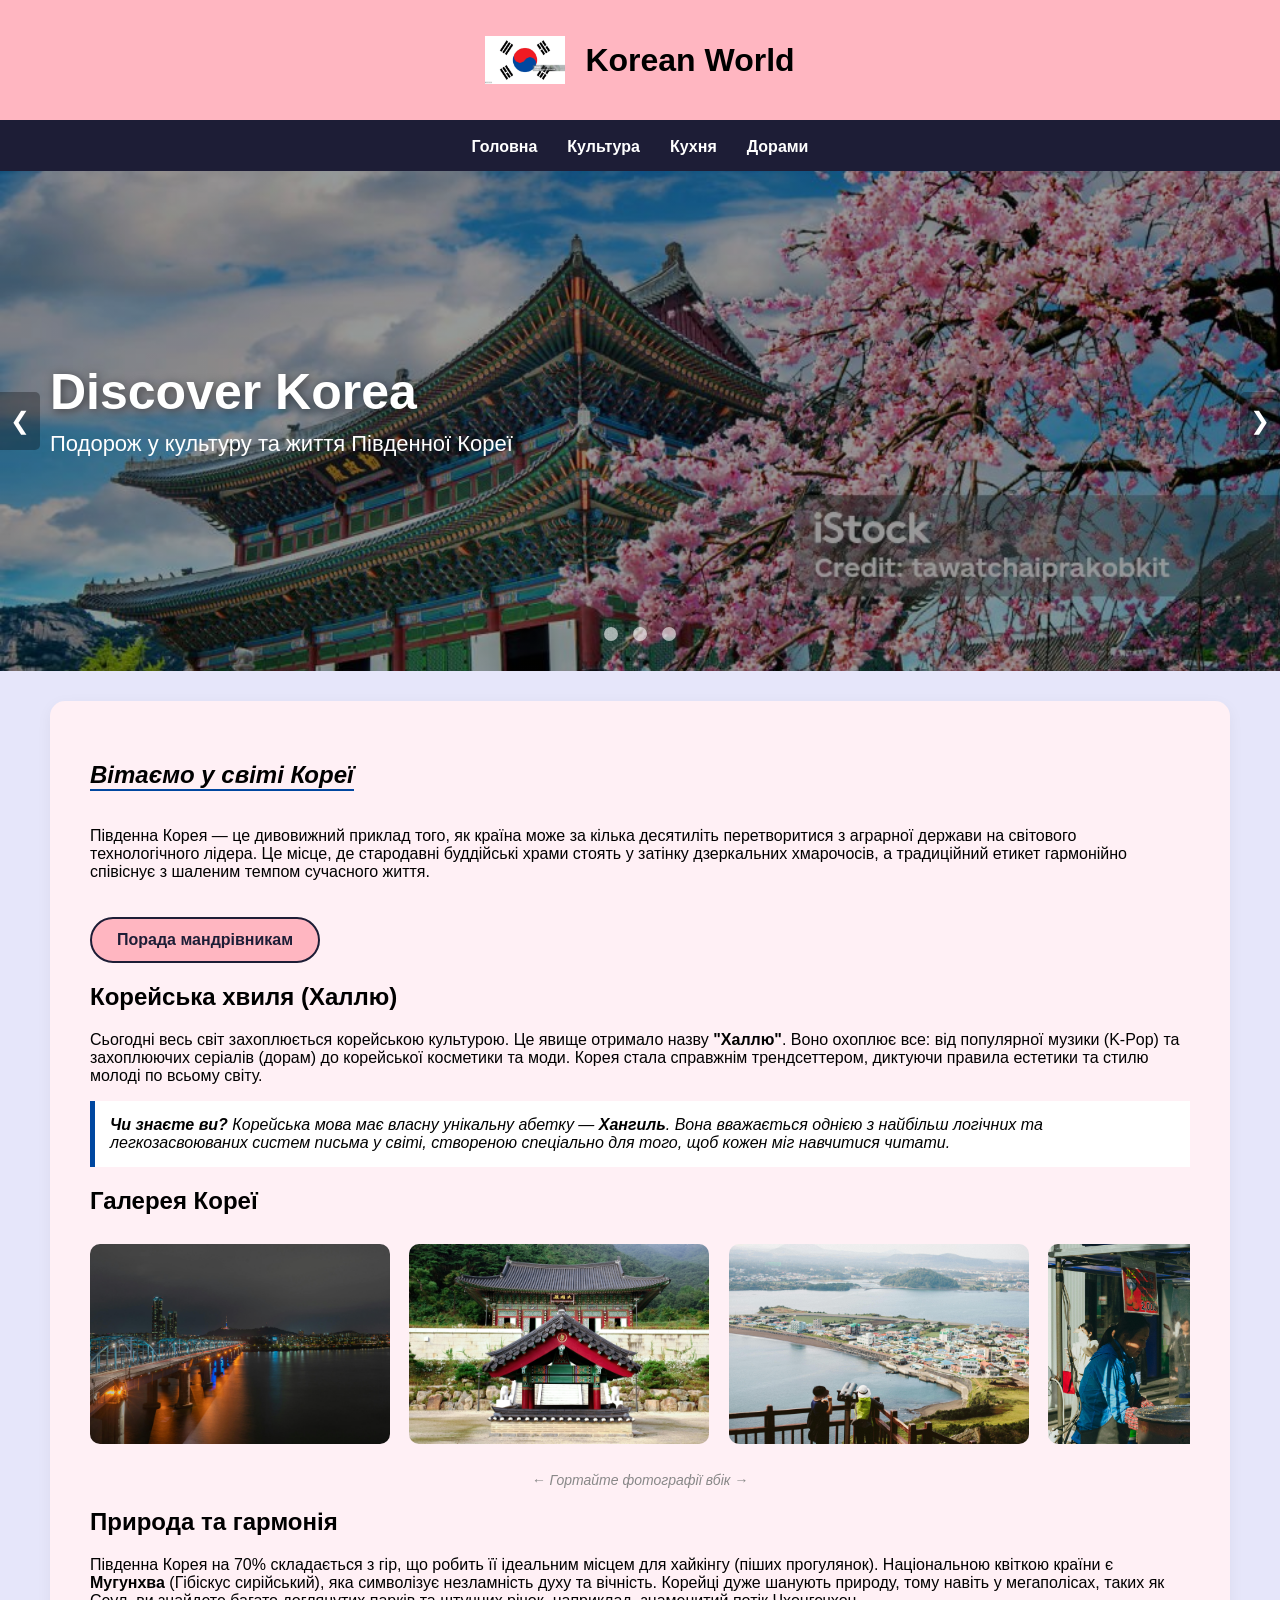
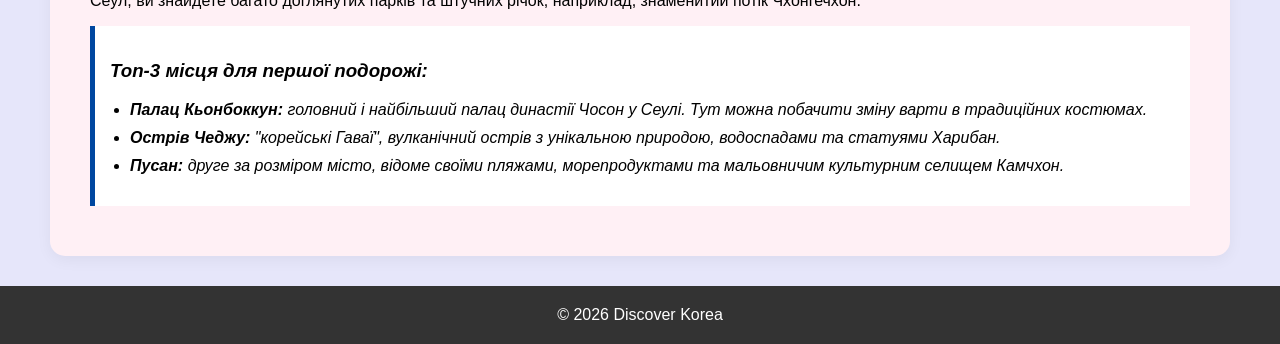
<file: index.html>
<!DOCTYPE html>
<html lang="uk">
<head>
    <meta charset="UTF-8">
    <title>Korean World - Голована</title>
    <link rel="icon" href="images/основна.jpg" type="image/jpeg">
    <link rel="stylesheet" href="CSS/style.css">
    <style>
    body {
        background-color: #E6E6FA !important;
    }
</style>
</head>
<body>
    <div class="topBar">
        <img src="images/flag.jpg.jpg" width="80" alt="Прапор Кореї">
        <h1 style="margin-left: 20px;">Korean World</h1>
    </div>

    <nav class="menu">
        <a href="index.html">Головна</a>
        <a href="culture.html">Культура</a>
        <a href="food.html">Кухня</a>
        <a href="dorama.html">Дорами</a> </nav>
    </nav>

   <div class="slider-wrapper">
        <div class="slider-arrows">
            <button class="arrow prev" id="prevBtn">&#10094;</button>
            <button class="arrow next" id="nextBtn">&#10095;</button>
        </div>

        <div class="slider" id="mainSlider">
            <div class="slide" id="slide-1" style="background-image: linear-gradient(rgba(0,0,0,0.4), rgba(0,0,0,0.4)), url('images/korea.jpg.jpg');">
                <div class="slide-content">
                    <h1>Discover Korea</h1>
                    <p>Подорож у культуру та життя Південної Кореї</p>
                </div>
            </div>
        
        <div class="slide" id="slide-2" style="background-image: linear-gradient(rgba(0,0,0,0.4), rgba(0,0,0,0.4)), url('images/сеул.jpj.jpg');">
            <div class="slide-content">
                <h1>Modern Seoul</h1>
                <p>Мегаполіс майбутнього та інновацій</p>
            </div>
        </div>

        <div class="slide" id="slide-3" style="background-image: linear-gradient(rgba(0,0,0,0.4), rgba(0,0,0,0.4)), url('images/nature.jpj.jpg');">
            <div class="slide-content">
                <h1>Nature & Harmony</h1>
                <p>Спокій корейського моря</p>
            </div>
        </div>
    </div>

    <div class="slider-nav">
        <a href="#slide-1"></a>
        <a href="#slide-2"></a>
        <a href="#slide-3"></a>
    </div>
</div>

    <main class="info-box">
    <section>
        <h2 style="font-style: italic; border-bottom: 2px solid #0047a0; display: inline-block;">Вітаємо у світі Кореї</h2>
        <p>Південна Корея — це дивовижний приклад того, як країна може за кілька десятиліть перетворитися з аграрної держави на світового технологічного лідера. Це місце, де стародавні буддійські храми стоять у затінку дзеркальних хмарочосів, а традиційний етикет гармонійно співіснує з шаленим темпом сучасного життя.</p>
    
        <button id="openDialog" class="btn-info"> Порада мандрівникам </button>
    </section>

    <section>
        <h2>Корейська хвиля (Халлю)</h2>
        <p>Сьогодні весь світ захоплюється корейською культурою. Це явище отримало назву <strong>"Халлю"</strong>. Воно охоплює все: від популярної музики (K-Pop) та захоплюючих серіалів (дорам) до корейської косметики та моди. Корея стала справжнім трендсеттером, диктуючи правила естетики та стилю молоді по всьому світу.</p>
        
        <div class="fact-card">
            <strong>Чи знаєте ви?</strong> Корейська мова має власну унікальну абетку — <strong>Хангиль</strong>. Вона вважається однією з найбільш логічних та легкозасвоюваних систем письма у світі, створеною спеціально для того, щоб кожен міг навчитися читати.
        </div>
    </section>

    <section>
    <h2>Галерея Кореї</h2>
    <div class="carousel-container">
        <div class="carousel-slide">
            <img src="images/seoul night.jpj.jpg" alt="Seoul night">
            <img src="images/Traditional church.jpj.jpg" alt="Traditional church">
            <img src="images/Jeju.jpj.jpg" alt="Jeju">
            <img src="images/street food.jpj.jpg" alt="Street food">
            <img src="images/Палац Кьонбоккун.jpj.jpg" alt="Палац Кьонбоккун">
            <img src="images/Пусан.jpj.jpg" alt="Пусан">
        </div>
    </div>
    <p class="hint">← Гортайте фотографії вбік →</p>
</section>

    <section>
        <h2>Природа та гармонія</h2>
        <p>Південна Корея на 70% складається з гір, що робить її ідеальним місцем для хайкінгу (піших прогулянок). Національною квіткою країни є <strong>Мугунхва</strong> (Гібіскус сирійський), яка символізує незламність духу та вічність. Корейці дуже шанують природу, тому навіть у мегаполісах, таких як Сеул, ви знайдете багато доглянутих парків та штучних річок, наприклад, знаменитий потік Чхонгечхон.</p>
    </section>

       <section class="fact-card">
    <h3>Топ-3 місця для першої подорожі:</h3>
    <ul>
        <li><strong>Палац Кьонбоккун:</strong> головний і найбільший палац династії Чосон у Сеулі. Тут можна побачити зміну варти в традиційних костюмах.</li>
        <li><strong>Острів Чеджу:</strong> "корейські Гаваї", вулканічний острів з унікальною природою, водоспадами та статуями Харибан.</li>
        <li><strong>Пусан:</strong> друге за розміром місто, відоме своїми пляжами, морепродуктами та мальовничим культурним селищем Камчхон.</li>
    </ul>
</section>
    
</main>

    <footer style="text-align: center; padding: 20px; background: #333; color: white;">
        &copy; 2026 Discover Korea 
    </footer>

<div id="myDialog" class="dialog-box">
        <div class="dialog-header">
            <span>Цікава пропозиція</span>
            <button id="closeDialog">&times;</button>
        </div>
        <div class="dialog-content">
            <p>Бажаєте відвідати Південну Корею восени? Зараз найкращий час для планування подорожі!</p>
            <p>Бронюйте тури заздалегідь.</p>
        </div>
    </div>
<script>
        // Робота слайдера
        const slider = document.getElementById('mainSlider');
        const nextBtn = document.getElementById('nextBtn');
        const prevBtn = document.getElementById('prevBtn');

        nextBtn.onclick = () => {
            slider.scrollBy({ left: slider.clientWidth, behavior: 'smooth' });
        };

        prevBtn.onclick = () => {
            slider.scrollBy({ left: -slider.clientWidth, behavior: 'smooth' });
        };

        // Робота діалогового вікна
        const dialog = document.getElementById('myDialog');
        const openBtn = document.getElementById('openDialog');
        const closeBtn = document.getElementById('closeDialog');

        openBtn.onclick = () => dialog.style.display = 'block';
        closeBtn.onclick = () => dialog.style.display = 'none';
    </script>
    <script src="script.js"></script>
</body>
</html>
</file>
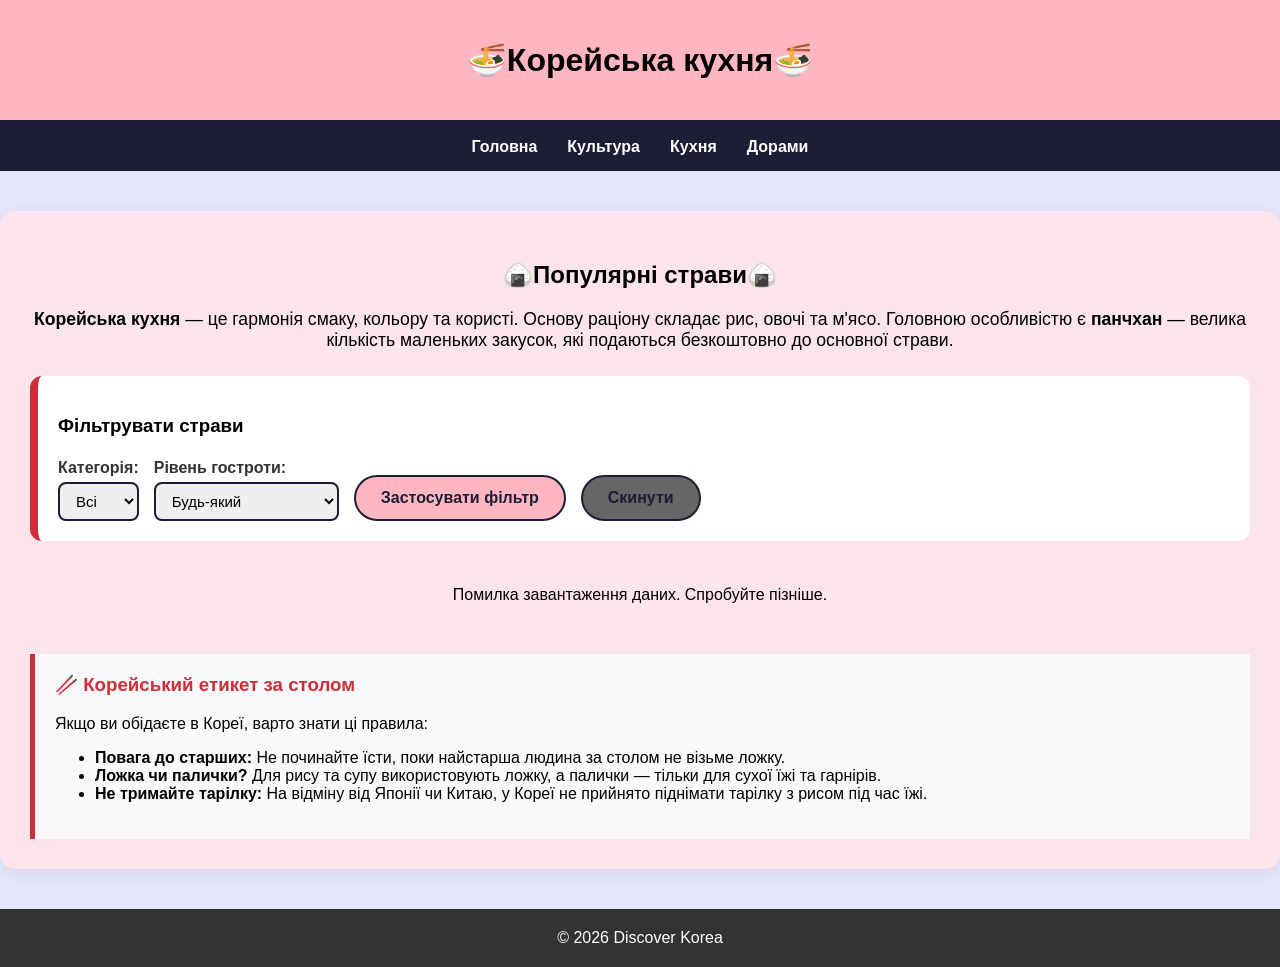
<file: food.html>
<!DOCTYPE html>
<html lang="uk">
<head>
    <meta charset="UTF-8">
    <title>🍜Корейська кухня🍜</title>
    <link rel="icon" href="images/кухня.jpg" type="image/jpeg">
    <link rel="stylesheet" href="style (2).css">
</head>
<body>
    <div class="topBar food-bg">
        <h1>🍜Корейська кухня🍜</h1>
    </div>

    <nav class="menu">
        <a href="index.html">Головна</a>
        <a href="culture.html">Культура</a>
        <a href="food.html">Кухня</a>
        <a href="dorama.html">Дорами</a>
    </nav>

    <div class="section">
        <h2 style="text-align: center; font-size: 2 em;">🍙Популярні страви🍙</h2>
        <p style="text-align: center; font-size: 1.1em;"><strong>Корейська кухня</strong> — це гармонія смаку, кольору та користі. Основу раціону складає рис, овочі та м'ясо. Головною особливістю є <strong>панчхан</strong> — велика кількість маленьких закусок, які подаються безкоштовно до основної страви.</p>

        <!-- Форма фільтрації -->
        <div class="filter-box">
            <h3>Фільтрувати страви</h3>
            <form id="filterForm">
                <label>Категорія:
                    <select id="categoryFilter">
                        <option value="">Всі</option>
                    </select>
                </label>
                
                <label>Рівень гостроти:
                    <select id="spicyFilter">
                        <option value="">Будь-який</option>
                        <option value="1">Малогострі</option>
                        <option value="2">Середньої гостроти</option>
                        <option value="3">Гострі</option>
                    </select>
                </label>

                <button type="button" id="applyFilter" class="btn-info">Застосувати фільтр</button>
                <button type="button" id="resetFilter" class="btn-info" style="background:#666;">Скинути</button>
            </form>
        </div>

        <!-- Таблиця для динамічних даних -->
        <div id="loading" style="text-align:center; padding:20px;">Завантаження даних...</div>
        
        <table class="food-table" id="foodsTable" style="display:none;">
            <thead>
                <tr>
                    <th>Фото</th>
                    <th>Назва страви</th>
                    <th>Опис</th>
                    <th>Категорія</th>
                    <th>Гострота</th>
                    <th>Ціна (₩)</th>
                </tr>
            </thead>
            <tbody id="foodsBody">
                <!-- Дані заповнюються через JavaScript -->
            </tbody>
        </table>

        <div id="noData" style="display:none; text-align:center; padding:40px; color:#666;">
            <p>За вибраними фільтрами нічого не знайдено 😔</p>
        </div>

        <!-- Залишаємо твій статичний блок етикету -->
        <div class="etiquette-box">
            <h3>🥢 Корейський етикет за столом</h3>
            <p>Якщо ви обідаєте в Кореї, варто знати ці правила:</p>
            <ul>
                <li><strong>Повага до старших:</strong> Не починайте їсти, поки найстарша людина за столом не візьме ложку.</li>
                <li><strong>Ложка чи палички?</strong> Для рису та супу використовують ложку, а палички — тільки для сухої їжі та гарнірів.</li>
                <li><strong>Не тримайте тарілку:</strong> На відміну від Японії чи Китаю, у Кореї не прийнято піднімати тарілку з рисом під час їжі.</li>
            </ul>
        </div>
    </div>

    <footer style="text-align: center; padding: 20px; background: #333; color: white;">
        &copy; 2026 Discover Korea
    </footer>

    <script src="script.js"></script>
</body>
</html>
</file>
<file: CSS/style.css>
/* --- ОСНОВНІ СТИЛІ --- */
body { 
    margin: 0; 
    font-family: 'Segoe UI', Tahoma, Geneva, Verdana, sans-serif; 
    background-color: whitesmoke; 
    color: black;
}

/* --- ШАПКА (Top Bar) --- */
.topBar { 
    height: 120px; 
    background-color: lightpink; 
    display: flex; 
    justify-content: center; 
    align-items: center; 
    border-bottom: 3px solid #1d1d36; /* Темна лінія */
}

/* --- МЕНЮ НАВІГАЦІЇ --- */
.menu { 
    background: #1d1d36; 
    color: white; /*колір тексту на смузі, де пише Головна, Культура, Їжа */
    padding: 15px; 
    display: flex; 
    justify-content: center; 
    gap: 30px; 
}

.menu a { 
    color: white; 
    text-decoration: none; 
    font-weight: bold; 
    transition: 0.3s; /*плавна зміна  кольору */
}

.menu a:hover { 
    color: lightpink; /* Ефект при наведенні */
}

/* --- ВЕЛИКИЙ СЛАЙДЕР / БАНЕР --- */
.slider-wrapper {
    position: relative;
    width: 100%;
    height: 500px;
    overflow: hidden;
}

.slider {
    display: flex;
    width: 100%;
    height: 100%;
    overflow-x: auto; /* дозволяє гортати вліво-вправо слайди */ 
    scroll-snap-type: x mandatory; /* прокрутка слайду до кінця */ 
    scroll-behavior: smooth; /* плавна прокрутка */ 
    scrollbar-width: none;
}

.slider::-webkit-scrollbar {
    display: none; /* Приховуємо смугу прокрутки для Chrome*/
}

.slide {
    flex: 0 0 100%;
    height: 100%;
    scroll-snap-align: start; /* Слайд автоматично "прилипає" до лівого краю при гортанні */
    background-size: cover;
    background-position: center;
    display: flex; /* Вмикаємо Flexbox для керування текстом всередині */
    align-items: center;
    padding-left: 50px; /* Відступ тексту від лівого краю картинки */
    color: white;
}


.hero { 
    /* Створює напівпрозорий темний шар поверх картинки, щоб текст був чітким */
    background: linear-gradient(rgba(0,0,0,0.5), rgba(0,0,0,0.5)), url('images/korea.jpg.jpg'); 
    background-size: cover; 
    background-position: center;
    height: 450px; 
    color: white; 
    display: flex; 
    flex-direction: column; /* Розставляє елементи (заголовок, текст) один під одним */
    justify-content: center; 
    padding-left: 50px;
}

.slide-content h1 {
    font-size: 50px;
    margin: 0;
    text-shadow: 2px 2px 10px rgba(0,0,0,0.5); /* Легка тінь для літер, щоб білий текст добре читався на світлих фото */
}

.slide-content p {
    font-size: 22px; /* Розмір шрифту для підзаголовка */
    margin-top: 10px;
}

/* навігаційні кнопки: */ 
.slider-nav {
    position: absolute; /* Дозволяє розмістити крапки поверх картинки слайдера */
    bottom: 30px;
    left: 50%; /* Зсуває початок панелі на центр екрана */
    transform: translateX(-50%); /* Вирівнює панель точно по центру (компенсує її власну ширину) */
    display: flex; /* Виставляє крапочки в один горизонтальний ряд */
    gap: 15px;
}

/* налаштування кожного окремого кружечка: */ 
.slider-nav a {
    width: 14px;
    height: 14px;
    background: white;
    opacity: 0.6; /* напівпрозорість */
    border-radius: 50%;
    transition: 0.3s; /* Плавність при наведенні курсором */
}
/* --- СТРІЛКИ СЛАЙДЕРА --- */
.slider-arrows {
    position: absolute;
    top: 50%;
    width: 100%;
    display: flex;
    justify-content: space-between;
    transform: translateY(-50%);
    z-index: 10; /* Щоб стрілки були над слайдами */
    pointer-events: none; /* Щоб область між стрілками не заважала клікати на слайд */
}

.arrow {
   pointer-events: auto;
    background: rgba(0, 0, 0, 0.3);
    color: white;
    text-decoration: none;
    font-size: 24px;
    padding: 15px 10px; /* 15px зверху/знизу, 10px з боків */
    width: 40px;        /* Фіксована вузька ширина */
    border: none;       /* Прибираємо стандартну рамку кнопки */
    display: flex;
    justify-content: center;
    align-items: center;
    transition: 0.3s;
    cursor: pointer;
    user-select: none;
}

.arrow:hover {
    background: rgba(0, 0, 0, 0.7);
    color: lightpink;
}

.prev {
    border-radius: 0 5px 5px 0;
}

.next {
    border-radius: 5px 0 0 5px;
}

/* --- КОНТЕНТ ТА КАРТКИ --- */
.info-box { 
    background-color: lavenderblush; 
    padding: 40px; 
    margin: 30px 50px; /* Зовнішні відступи: 30px зверху/знизу та 50px по боках */
    border-radius: 15px; 
    box-shadow: 0 4px 15px rgba(0,0,0,0.05);
}

/* картка з цікавим фактом */
.fact-card {
    background: white;
    border-left: 5px solid #0047a0;
    padding: 15px;
    margin: 10px 0;
    font-style: italic;
}

/* --- КАРУСЕЛЬ ФОТОГРАФІЙ --- */
.carousel-container {
    width: 100%;
    overflow-x: auto; /* Дозволяє горизонтальну прокрутку, якщо фото не вміщуються */
    white-space: nowrap; /* Забороняє фотографіям переноситися на новий рядок */
    padding: 10px 0;
    scroll-snap-type: x mandatory; /* Вмикає ефект "магніту": фото чітко зупиняються по центру */
    scrollbar-width: thin;
}

.carousel-container::-webkit-scrollbar { height: 8px; }
.carousel-container::-webkit-scrollbar-thumb {
    background: #0047a0; /* Фарбує повзунок у синій колір  */
    border-radius: 10px;
}

/* Вигляд кожної окремої фотографії */
.carousel-slide img {
    display: inline-block; /* Вишиковує фотографії в один ряд */
    width: 300px;
    height: 200px;
    object-fit: cover; /* Обрізає фото так, щоб воно заповнило блок без деформації */
    margin-right: 15px;
    border-radius: 10px;
    scroll-snap-align: center;
    transition: transform 0.3s; /* робить ефект збільшення плавним */
}

/* Ефект при наведенні мишкою */
.carousel-slide img:hover { transform: scale(1.05); }
.fact-card ul {
    padding-left: 20px; /* додає відступ зліва для крапок списку */
    margin-top: 2px;   /* відокремлює список від заголовка h3 */
}

.fact-card li {
    margin-bottom: 10px; /* додає простір між пунктами про палаци та острів Чеджу */
}

/* --- РОЗДІЛ КУЛЬТУРА (Шаховий порядок) --- */
.culture-row {
    display: flex;
    align-items: center; /* Вирівнює фото і текст по центру один щодо одного по вертикалі */
    gap: 30px;
    margin-bottom: 40px;
}

.culture-row.reverse { flex-direction: row-reverse; } /* Міняє фото і текст місцями (текст стає зліва, фото — справа) */


.culture-img-box { flex: 1; } /* Каже блоку займати рівно половину (1 частину) ширини ряду */ 

/* Налаштування самої картинки */
.culture-img-box img {
    width: 100%;
    height: auto;
    border-radius: 10px;
    box-shadow: 0 4px 10px rgba(0,0,0,0.1);
}

.culture-text-box { flex: 1; }
.culture-page {
    background-color: #E6E6FA !important;
}

/* --- СТОРІНКА ЇЖА ТА ТАБЛИЦІ --- */
.food-bg { background-color: lightpink; }

.food-table {
    width: 100%;
    border-collapse: collapse;
    margin: 20px 0;
    background: white;
}

/* Стиль для заголовків таблиці */
.food-table th {
    background-color: palevioletred; 
    color: white;
    padding: 12px;
}

/* Стиль для звичайних клітинок таблиці */
.food-table td {
    border: 1px solid #ddd;
    padding: 15px;
}

/* Налаштування для маленьких фото страв всередині таблиці */
.table-img {
    width: 120px;
    height: auto;
    border-radius: 5px;
}

/* --- ЕТИКЕТ --- */
.etiquette-box {
    background-color: #f9f9f9;
    border-left: 5px solid #cd2e3a;
    padding: 20px;
    margin-top: 30px;
}

/* Заголовок всередині блоку етикету */
.etiquette-box h3 {
    margin-top: 0;
    color: #cd2e3a;
}

.hint {
    text-align: center;
    color: #888;
    font-size: 14px;
    font-style: italic;
}

/* --- СТИЛІ ДЛЯ НЕМОДАЛЬНОГО ВІКНА --- */
.dialog-box {
    position: fixed; /* Вікно "плаває" над контентом */
    bottom: 20px;    /* Відступ від нижнього краю */
    right: 20px;     /* Відступ від правого краю */
    width: 300px;
    background-color: white;
    border: 2px solid #1d1d36;
    border-radius: 12px;
    box-shadow: 0 10px 30px rgba(0,0,0,0.3); /* Тінь для об'єму */
    display: none;   /* Початково вікно сховане */
    z-index: 1001;   /* Щоб було поверх усіх елементів */
    overflow: hidden;
}

/* Шапка вікна з назвою та кнопкою закриття */
.dialog-header {
    background-color: lightpink;
    padding: 12px;
    display: flex;
    justify-content: space-between;
    align-items: center;
    border-bottom: 1px solid #ddd;
    font-weight: bold;
    color: #1d1d36;
}

/* Кнопка-хрестик */
#closeDialog {
    background: none;
    border: none;
    font-size: 24px;
    line-height: 1;
    cursor: pointer;
    color: #1d1d36;
}

/* Текст всередині вікна */
.dialog-content {
    padding: 15px;
    font-size: 15px;
    line-height: 1.5;
    color: #333;
}

/* --- СТИЛЬ КНОПКИ ВІДКРИТТЯ --- */
.btn-info {
    background-color: lightpink;
    color: #1d1d36;
    border: 2px solid #1d1d36;
    padding: 12px 25px;
    border-radius: 30px;
    font-weight: bold;
    font-size: 16px;
    cursor: pointer;
    transition: all 0.3s ease; /* Плавний ефект при наведенні */
    margin-top: 20px;
    display: inline-block;
}

.btn-info:hover {
    background-color: #1d1d36;
    color: white;
    transform: translateY(-2px); /* Кнопка трохи піднімається */
}

/* порада Культура */
/* Затемнення фону */
.modal-overlay {
    display: none;
    position: fixed;
    top: 0; left: 0;
    width: 100%; height: 100%;
    background: rgba(0, 0, 0, 0.7);
    z-index: 1000;
    justify-content: center;
    align-items: center;
}

/* Вікно, що вискакує */
.modal-content {
    background: white;
    padding: 25px;
    border-radius: 20px;
    max-width: 550px;
    width: 90%;
    position: relative;
    box-shadow: 0 10px 30px rgba(128, 0, 128, 0.3);
    animation: popup 0.4s ease-out; /* Анімація вискакування */
}

@keyframes popup {
    from { transform: scale(0.7); opacity: 0; }
    to { transform: scale(1); opacity: 1; }
}

.close-btn {
    position: absolute;
    top: 10px; right: 20px;
    font-size: 30px;
    cursor: pointer;
    color: #888;
}

#adviceImg {
    width: 100%;
    height: auto;
    max-height: 300px;
    object-fit: contain; /* Щоб фото не обрізалося */
    border-radius: 10px;
    display: block;      /* Щоб не було зайвих відступів знизу */
    margin: 0 auto;      /* Центрування */
}

#adviceText {
    margin-top: 15px;
    font-size: 1.05rem;
    line-height: 1.6;
    color: #333;
    text-align: justify;
}
/* === СТИЛІ ДЛЯ ФІЛЬТРІВ ТА ДИНАМІЧНОЇ ТАБЛИЦІ ЇЖА=== */
.filter-box {
    background-color: #f9f9f9;
    padding: 20px;
    border-radius: 12px;
    margin: 25px 0;
    border-left: 5px solid #cd2e3a;
}

.filter-box form {
    display: flex;
    flex-wrap: wrap;
    gap: 15px;
    align-items: end;
}

.filter-box label {
    display: flex;
    flex-direction: column;
    font-weight: bold;
    color: #333;
}

.filter-box select {
    padding: 8px 12px;
    border: 2px solid #1d1d36;
    border-radius: 8px;
    margin-top: 5px;
    font-size: 15px;
}

#foodsTable td {
    vertical-align: middle;
}

#foodsTable img {
    width: 110px;
    height: auto;
    border-radius: 8px;
    object-fit: cover;
}

/* Стиль для рівня гостроти */
.spicy {
    font-weight: bold;
    color: #cd2e3a;
}

/*СТИЛЬ СТОРІНКИ ДОРАМА*/
/* Повідомлення про успіх і помилку */
.success-message {
    background: #d4edda;
    color: #155724;
    padding: 15px;
    border-radius: 10px;
    margin: 20px 0;
    text-align: center;
    font-size: 16px;
    border: 1px solid #c3e6cb;
}

.error-message {
    background: #f8d7da;
    color: #721c24;
    padding: 15px;
    border-radius: 10px;
    margin: 20px 0;
    text-align: center;
    font-size: 16px;
    border: 1px solid #f5c6cb;
}
</file>
<file: style (2).css>
/* --- ОСНОВНІ СТИЛІ --- */
body { 
    margin: 0; 
    font-family: 'Segoe UI', Tahoma, Geneva, Verdana, sans-serif; 
    background-color: whitesmoke; 
    color: black;
}

/* --- ШАПКА (Top Bar) --- */
.topBar { 
    height: 120px; 
    background-color: lightpink; 
    display: flex; 
    justify-content: center; 
    align-items: center; 
    border-bottom: 3px solid #1d1d36; /* Темна лінія */
}

/* --- МЕНЮ НАВІГАЦІЇ --- */
.menu { 
    background: #1d1d36; 
    color: white; /*колір тексту на смузі, де пише Головна, Культура, Їжа */
    padding: 15px; 
    display: flex; 
    justify-content: center; 
    gap: 30px; 
}

.menu a { 
    color: white; 
    text-decoration: none; 
    font-weight: bold; 
    transition: 0.3s; /*плавна зміна  кольору */
}

.menu a:hover { 
    color: lightpink; /* Ефект при наведенні */
}

/* --- ВЕЛИКИЙ СЛАЙДЕР / БАНЕР --- */
.slider-wrapper {
    position: relative;
    width: 100%;
    height: 500px;
    overflow: hidden;
}

.slider {
    display: flex;
    width: 100%;
    height: 100%;
    overflow-x: auto; /* дозволяє гортати вліво-вправо слайди */ 
    scroll-snap-type: x mandatory; /* прокрутка слайду до кінця */ 
    scroll-behavior: smooth; /* плавна прокрутка */ 
    scrollbar-width: none;
}

.slider::-webkit-scrollbar {
    display: none; /* Приховуємо смугу прокрутки для Chrome*/
}

.slide {
    flex: 0 0 100%;
    height: 100%;
    scroll-snap-align: start; /* Слайд автоматично "прилипає" до лівого краю при гортанні */
    background-size: cover;
    background-position: center;
    display: flex; /* Вмикаємо Flexbox для керування текстом всередині */
    align-items: center;
    padding-left: 50px; /* Відступ тексту від лівого краю картинки */
    color: white;
}


.hero { 
    /* Створює напівпрозорий темний шар поверх картинки, щоб текст був чітким */
    background: linear-gradient(rgba(0,0,0,0.5), rgba(0,0,0,0.5)), url('images/korea.jpg.jpg'); 
    background-size: cover; 
    background-position: center;
    height: 450px; 
    color: white; 
    display: flex; 
    flex-direction: column; /* Розставляє елементи (заголовок, текст) один під одним */
    justify-content: center; 
    padding-left: 50px;
}

.slide-content h1 {
    font-size: 50px;
    margin: 0;
    text-shadow: 2px 2px 10px rgba(0,0,0,0.5); /* Легка тінь для літер, щоб білий текст добре читався на світлих фото */
}

.slide-content p {
    font-size: 22px; /* Розмір шрифту для підзаголовка */
    margin-top: 10px;
}

/* навігаційні кнопки: */ 
.slider-nav {
    position: absolute; /* Дозволяє розмістити крапки поверх картинки слайдера */
    bottom: 30px;
    left: 50%; /* Зсуває початок панелі на центр екрана */
    transform: translateX(-50%); /* Вирівнює панель точно по центру (компенсує її власну ширину) */
    display: flex; /* Виставляє крапочки в один горизонтальний ряд */
    gap: 15px;
}

/* налаштування кожного окремого кружечка: */ 
.slider-nav a {
    width: 14px;
    height: 14px;
    background: white;
    opacity: 0.6; /* напівпрозорість */
    border-radius: 50%;
    transition: 0.3s; /* Плавність при наведенні курсором */
}
/* --- СТРІЛКИ СЛАЙДЕРА --- */
.slider-arrows {
    position: absolute;
    top: 50%;
    width: 100%;
    display: flex;
    justify-content: space-between;
    transform: translateY(-50%);
    z-index: 10; /* Щоб стрілки були над слайдами */
    pointer-events: none; /* Щоб область між стрілками не заважала клікати на слайд */
}

.arrow {
   pointer-events: auto;
    background: rgba(0, 0, 0, 0.3);
    color: white;
    text-decoration: none;
    font-size: 24px;
    padding: 15px 10px; /* 15px зверху/знизу, 10px з боків */
    width: 40px;        /* Фіксована вузька ширина */
    border: none;       /* Прибираємо стандартну рамку кнопки */
    display: flex;
    justify-content: center;
    align-items: center;
    transition: 0.3s;
    cursor: pointer;
    user-select: none;
}

.arrow:hover {
    background: rgba(0, 0, 0, 0.7);
    color: lightpink;
}

.prev {
    border-radius: 0 5px 5px 0;
}

.next {
    border-radius: 5px 0 0 5px;
}

/* --- КОНТЕНТ ТА КАРТКИ --- */
.info-box { 
    background-color: lavenderblush; 
    padding: 40px; 
    margin: 30px 50px; /* Зовнішні відступи: 30px зверху/знизу та 50px по боках */
    border-radius: 15px; 
    box-shadow: 0 4px 15px rgba(0,0,0,0.05);
}

/* картка з цікавим фактом */
.fact-card {
    background: white;
    border-left: 5px solid #0047a0;
    padding: 15px;
    margin: 10px 0;
    font-style: italic;
}

/* --- КАРУСЕЛЬ ФОТОГРАФІЙ --- */
.carousel-container {
    width: 100%;
    overflow-x: auto; /* Дозволяє горизонтальну прокрутку, якщо фото не вміщуються */
    white-space: nowrap; /* Забороняє фотографіям переноситися на новий рядок */
    padding: 10px 0;
    scroll-snap-type: x mandatory; /* Вмикає ефект "магніту": фото чітко зупиняються по центру */
    scrollbar-width: thin;
}

.carousel-container::-webkit-scrollbar { height: 8px; }
.carousel-container::-webkit-scrollbar-thumb {
    background: #0047a0; /* Фарбує повзунок у синій колір  */
    border-radius: 10px;
}

/* Вигляд кожної окремої фотографії */
.carousel-slide img {
    display: inline-block; /* Вишиковує фотографії в один ряд */
    width: 300px;
    height: 200px;
    object-fit: cover; /* Обрізає фото так, щоб воно заповнило блок без деформації */
    margin-right: 15px;
    border-radius: 10px;
    scroll-snap-align: center;
    transition: transform 0.3s; /* робить ефект збільшення плавним */
}

/* Ефект при наведенні мишкою */
.carousel-slide img:hover { transform: scale(1.05); }

/* --- РОЗДІЛ КУЛЬТУРА (Шаховий порядок) --- */
.culture-row {
    display: flex;
    align-items: center; /* Вирівнює фото і текст по центру один щодо одного по вертикалі */
    gap: 30px;
    margin-bottom: 40px;
}

.culture-row.reverse { flex-direction: row-reverse; } /* Міняє фото і текст місцями (текст стає зліва, фото — справа) */


.culture-img-box { flex: 1; } /* Каже блоку займати рівно половину (1 частину) ширини ряду */ 

/* Налаштування самої картинки */
.culture-img-box img {
    width: 100%;
    height: auto;
    border-radius: 10px;
    box-shadow: 0 4px 10px rgba(0,0,0,0.1);
}

.culture-text-box { flex: 1; }


/* --- СТОРІНКА ЇЖА ТА ТАБЛИЦІ --- */
.food-bg { background-color: lightpink; }

.food-table {
    width: 100%;
    border-collapse: collapse;
    margin: 20px 0;
    background: white;
}

/* Стиль для заголовків таблиці */
.food-table th {
    background-color: palevioletred; 
    color: white;
    padding: 12px;
}

/* Стиль для звичайних клітинок таблиці */
.food-table td {
    border: 1px solid #ddd;
    padding: 15px;
}

/* Налаштування для маленьких фото страв всередині таблиці */
.table-img {
    width: 120px;
    height: auto;
    border-radius: 5px;
}

/* --- ЕТИКЕТ --- */
.etiquette-box {
    background-color: #f9f9f9;
    border-left: 5px solid #cd2e3a;
    padding: 20px;
    margin-top: 30px;
}

/* Заголовок всередині блоку етикету */
.etiquette-box h3 {
    margin-top: 0;
    color: #cd2e3a;
}

.hint {
    text-align: center;
    color: #888;
    font-size: 14px;
    font-style: italic;
}

/* --- СТИЛІ ДЛЯ НЕМОДАЛЬНОГО ВІКНА --- */
.dialog-box {
    position: fixed; /* Вікно "плаває" над контентом */
    bottom: 20px;    /* Відступ від нижнього краю */
    right: 20px;     /* Відступ від правого краю */
    width: 300px;
    background-color: white;
    border: 2px solid #1d1d36;
    border-radius: 12px;
    box-shadow: 0 10px 30px rgba(0,0,0,0.3); /* Тінь для об'єму */
    display: none;   /* Початково вікно сховане */
    z-index: 1001;   /* Щоб було поверх усіх елементів */
    overflow: hidden;
}

/* Шапка вікна з назвою та кнопкою закриття */
.dialog-header {
    background-color: lightpink;
    padding: 12px;
    display: flex;
    justify-content: space-between;
    align-items: center;
    border-bottom: 1px solid #ddd;
    font-weight: bold;
    color: #1d1d36;
}

/* Кнопка-хрестик */
#closeDialog {
    background: none;
    border: none;
    font-size: 24px;
    line-height: 1;
    cursor: pointer;
    color: #1d1d36;
}

/* Текст всередині вікна */
.dialog-content {
    padding: 15px;
    font-size: 15px;
    line-height: 1.5;
    color: #333;
}

/* --- СТИЛЬ КНОПКИ ВІДКРИТТЯ --- */
.btn-info {
    background-color: lightpink;
    color: #1d1d36;
    border: 2px solid #1d1d36;
    padding: 12px 25px;
    border-radius: 30px;
    font-weight: bold;
    font-size: 16px;
    cursor: pointer;
    transition: all 0.3s ease; /* Плавний ефект при наведенні */
    margin-top: 20px;
    display: inline-block;
}

.btn-info:hover {
    background-color: #1d1d36;
    color: white;
    transform: translateY(-2px); /* Кнопка трохи піднімається */
}
/* порада Культура */
/* Затемнення фону */
.modal-overlay {
    display: none;
    position: fixed;
    top: 0; left: 0;
    width: 100%; height: 100%;
    background: rgba(0, 0, 0, 0.7);
    z-index: 1000;
    justify-content: center;
    align-items: center;
}

/* Вікно, що вискакує */
.modal-content {
    background: white;
    padding: 25px;
    border-radius: 20px;
    max-width: 550px;
    width: 90%;
    position: relative;
    box-shadow: 0 10px 30px rgba(128, 0, 128, 0.3);
    animation: popup 0.4s ease-out; /* Анімація вискакування */
}

@keyframes popup {
    from { transform: scale(0.7); opacity: 0; }
    to { transform: scale(1); opacity: 1; }
}

.close-btn {
    position: absolute;
    top: 10px; right: 20px;
    font-size: 30px;
    cursor: pointer;
    color: #888;
}

#adviceImg {
    width: 100%;
    height: auto;
    max-height: 300px;
    object-fit: contain; /* Щоб фото не обрізалося */
    border-radius: 10px;
    display: block;      /* Щоб не було зайвих відступів знизу */
    margin: 0 auto;      /* Центрування */
}

#adviceText {
    margin-top: 15px;
    font-size: 1.05rem;
    line-height: 1.6;
    color: #333;
    text-align: justify;
}
/* === СТИЛІ ДЛЯ ФІЛЬТРІВ ТА ДИНАМІЧНОЇ ТАБЛИЦІ === */
.filter-box {
    background-color: white;
    padding: 20px;
    border-radius: 12px;
    margin: 25px 0;
    border-left: 8px solid #cd2e3a;
}

.filter-box form {
    display: flex;
    flex-wrap: wrap;
    gap: 15px;
    align-items: end;
}

.filter-box label {
    display: flex;
    flex-direction: column;
    font-weight: bold;
    color: #333;
}

.filter-box select {
    padding: 8px 12px;
    border: 2px solid #1d1d36;
    border-radius: 8px;
    margin-top: 5px;
    font-size: 15px;
}

#foodsTable td {
    vertical-align: middle;
}

#foodsTable img {
    width: 110px;
    height: auto;
    border-radius: 8px;
    object-fit: cover;
}

/* Стиль для рівня гостроти */
.spicy {
    font-weight: bold;
    color: #cd2e3a;
}
/* --- ЦЕНТРУВАННЯ КОНТЕНТУ (ВІДСТУПИ ЗЛІВА І СПРАВА) --- */
.section {
    max-width: 1400px;           /* Обмежуємо ширину контенту */
    margin: 40px auto;           /* Центруємо блок по горизонталі */
    padding: 30px;               /* Внутрішній відступ від тексту до країв */
    background-color: #fce4ec;   /* Білий фон, як на скріншоті */
    border-radius: 15px;         /* Заокруглені кути */
    box-shadow: 0 4px 20px rgba(0,0,0,0.08); /* М'яка тінь */
}

body {
    background-color: lavender;  
}
</file>
